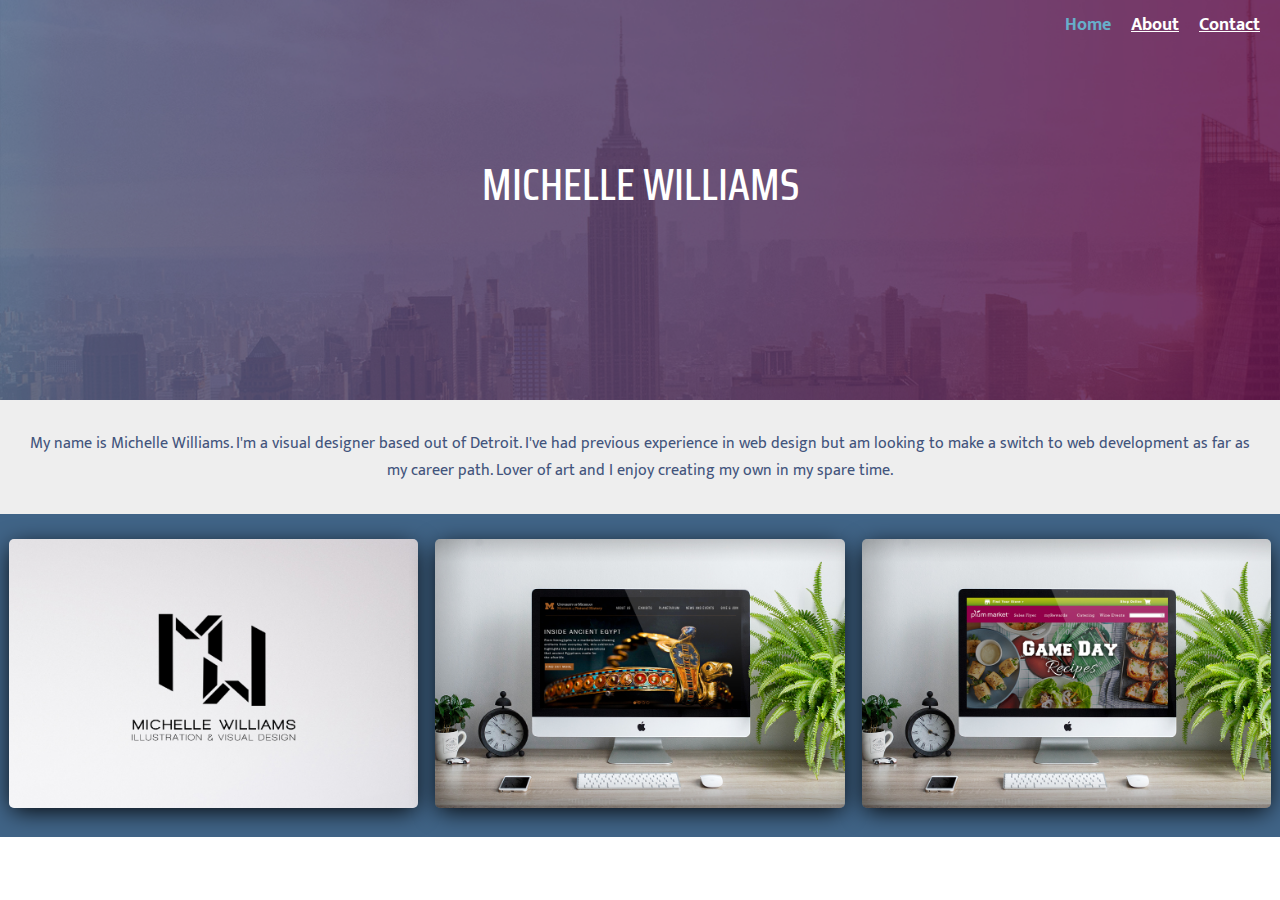
<file: index.html>
<!DOCTYPE html>
<html lang="en">
	<head>
		<title>My Awesome Site</title>
		<meta name="viewport" content="width=device-width,height=device-height initial-scale=1">
		<link rel="stylesheet" href="stylesheet.css">
		<link href="https://fonts.googleapis.com/css?family=Mukta:300,400,500,700|Saira+Condensed:500,600,700" rel="stylesheet">
	</head>
	<body>
		<div id ="main">
			<div id="header">
				<header>
					<h1>MICHELLE WILLIAMS</h1>
					<nav>
						<ul>
							<li class="selected"><a href="index.html">Home</a></li>
							<li><a href="about.html">About</a></li>
							<li><a href="contact.html">Contact</a></li>
						</ul>
					</nav>
				</header>
			</div>
			<div id="mycontent">
				<p>My name is Michelle Williams. I'm a visual designer based out of Detroit. I've had previous experience in web design but am looking to make a switch to web development as far as my career path. Lover of art and I enjoy creating my own in my spare time.</p>
				<div id="images">
					<div class="img">
						<img src="images/logo.jpg" alt="logo">
					</div>
					<div class="img">
						<img src="images/uofm.jpg" alt="website design">
					</div>
					<div class="img">
						<img src="images/plummarket.jpg" alt="plummarket design">
					</div>
				</div>
			</div>
		</div>
	</body>
</html>
</file>
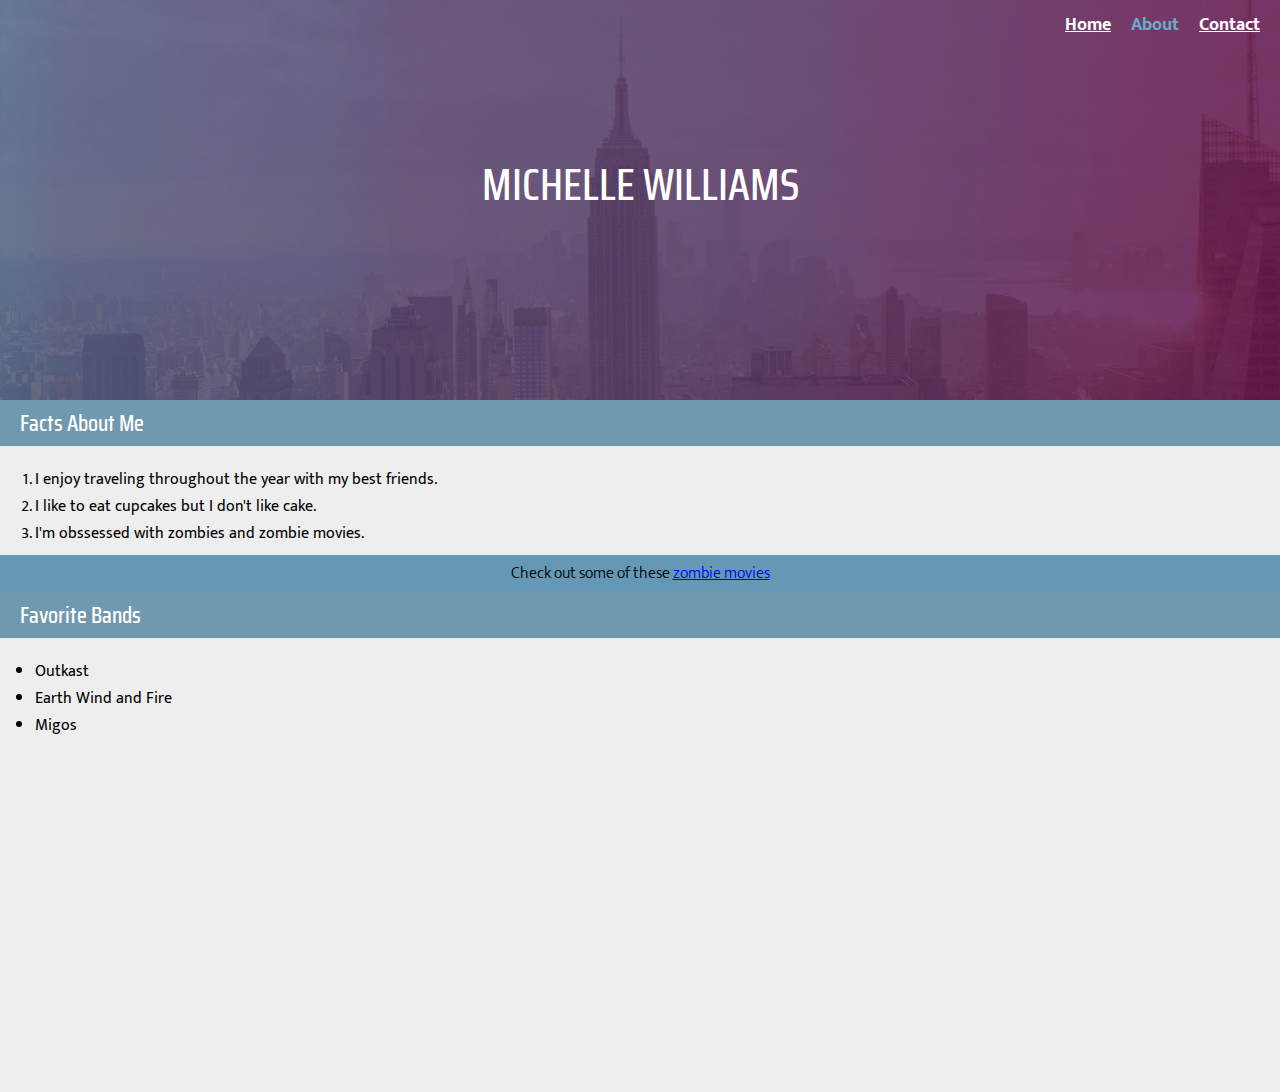
<file: about.html>
<!DOCTYPE html>
<html lang="en">
	<head>
		<title>My Awesome Site</title>
		<meta name="viewport" content="width=device-width,height=device-height initial-scale=1">
		<link rel="stylesheet" href="stylesheet.css">
		<link href="https://fonts.googleapis.com/css?family=Mukta:300,400,500,700|Saira+Condensed:500,600,700" rel="stylesheet">
	</head>
	<body>
		<div id="main">
			<div id="header">
				<header>
					<h1>MICHELLE WILLIAMS</h1>
					<nav>
						<ul>
							<li><a href="index.html">Home</a></li>
							<li class="selected"><a href="about.html">About</a></li>
							<li><a href="contact.html">Contact</a></li>
						</ul>
					</nav>
				</header>
			</div>
			<div id="aboutcontent">
				<div id="me">
					<h2>Facts About Me</h2>
					<ol>
						<li>I enjoy traveling throughout the year with my best friends.</li>
						<li>I like to eat cupcakes but I don't like cake.</li>
						<li>I'm obssessed with zombies and zombie movies.</li>
					</ol>
					<p>Check out some of these <a href="http://www.complex.com/pop-culture/the-best-zombie-movies/shawn-of-dead-2004" target="_blank">zombie movies</a></p>
				</div>
				<div id="favorites">
					<h2>Favorite Bands</h2>
					<ul>
						<li>Outkast</li>
						<li>Earth Wind and Fire</li>
						<li>Migos</li>
					</ul>
				</div>
			</div>
		</div>
	</body>
</html>
</file>
<file: stylesheet.css>
*{
    margin:0;
    padding:0;
}

html { 
    overflow-x:auto; overflow-y:scroll;
    height:100%;
}

#main{
    width:auto;
}

#header{
    background: url(images/nav.jpg) no-repeat center;
    background-size:cover;
}

header{
    background-color: rgba(95, 15, 67, 0.4);
}

h1{
    font-family: 'Saira Condensed', sans-serif;
    font-weight:500;
    color: #fff;
    padding: 8px 0 8px 0;
    background-color: rgba(255, 255, 255, 0.3);
    text-align:center;
    font-size:26px;
   
}

nav{
    padding: 30px 0 30px 0;
}

nav ul li{
    list-style:none;
    padding-left:20px;
}

nav ul li a{
    font-family: 'Mukta', sans-serif;
    font-weight: 700;
    color:#fff;
    font-size: 18px;
}

nav ul li a:hover{
    color:#67aeca;
}

li.selected a{
    color:#67aeca;
    text-decoration:none;
}

/*Homepage*/

#mycontent p{
    text-align:center;
    font-family: 'Mukta', sans-serif;
    font-weight: 400;
    padding: 30px;
    background-color:#eeeeee;
    color:#42547c;
}

#images{
    padding: 5px 0 25px 0;
    display:flex;
    flex-direction:column;
    background-color:#406487;
    align-items:center;
}

#mycontent #images div{
       width: 90%;
    }
	
img{
    width:100%;
    border-radius:5px;
    margin-top:20px;
    box-shadow: 0px 5px 24px -3px;
}

/*About Page*/
#aboutcontent{
    background-color:#eeeeee;
	padding-bottom:500px;
}

h2{
    font-family: 'Saira Condensed', sans-serif;
    font-weight: 500;
    font-size: 23px;
    text-align:center;
    padding:5px 0 5px 0;
    color:#fff;
    background:#67aeca; 
    background: -webkit-linear-gradient(#67aeca, #406487); 
    background: -o-linear-gradient(#67aeca, #406487); 
    background: -moz-linear-gradient(#67aeca, #406487); 
    background: linear-gradient(#67aeca, #406487); 
}

#aboutcontent #me ol, #aboutcontent #favorites ul{
    margin: 20px 30px 8px 35px;
}

#aboutcontent #favorites ul{
    margin-bottom:0;
}

#aboutcontent #me p{
    font-family: 'Mukta', sans-serif;
    font-weight: 300;
    padding: 5px 0 5px 0;
    background-color: #6598B5;
    text-align:center;
}

#aboutcontent #me p a:hover{
    text-decoration:none;
}

#aboutcontent #me ol li{
    font-family: 'Mukta', sans-serif;
    font-weight: 400;
}

#aboutcontent #favorites ul li{
    font-family: 'Mukta', sans-serif;
    font-weight: 400;
}

#aboutcontent #favorites ul{
    padding-bottom: 20px;
}

/*Contact Page*/

#form{
    background-color:#406487;
    display:flex;
    justify-content:center;
    border: 1px solid #67aeca;
    padding: 20px 0 500px 0;
}

#form form{
    margin: 0 auto;
}

#form form label{
    color:#fff;  
    display:inline-block;
    font-family: 'Mukta', sans-serif;
    font-weight: 300; 
}

#form input{
    display:block;
    margin: 0 5px 10px 0;
}

#form textarea{
    margin-bottom: 10px;
}


/*Tablet/Desktop*/
@media screen and (min-width:768px){
/*Home Page*/	
	nav{
        height:400px;
        display:flex;
        align-items:flex-start;
        justify-content:flex-end;
        padding:0;
    }

    nav ul{
        display:flex;
        margin:10px 20px 0 0;
    }

    header{
        position:relative;
    }

    header h1{
        position:absolute;
        margin-left: auto;
        margin-right: auto;
        top:150px;
        left: 0;
        right: 0;
        background-color: rgba(255, 255, 255, 0.0);
        font-size:44px;
        padding:0;
    }

    #mycontent #images{
        display:flex;
        flex-direction:row;
        justify-content:space-around;;
    }

    #mycontent #images div{
       width: 32%;
    }

    #mycontent #images img{
        width:100%;
    }

/*About Page*/
    h2{
        text-align:left;
        padding-left:20px;
        background:#7099af;
    }

	#favorites{
	    position:absolute;
	    width:100%;
		top:592px;
	    bottom:0;
	    background-color:#eeeeee;
	}

/*Contact Page*/
	
	#form{
		position:absolute;
		width:100%;
		top:400px;
		bottom:0;
	}
}
</file>
